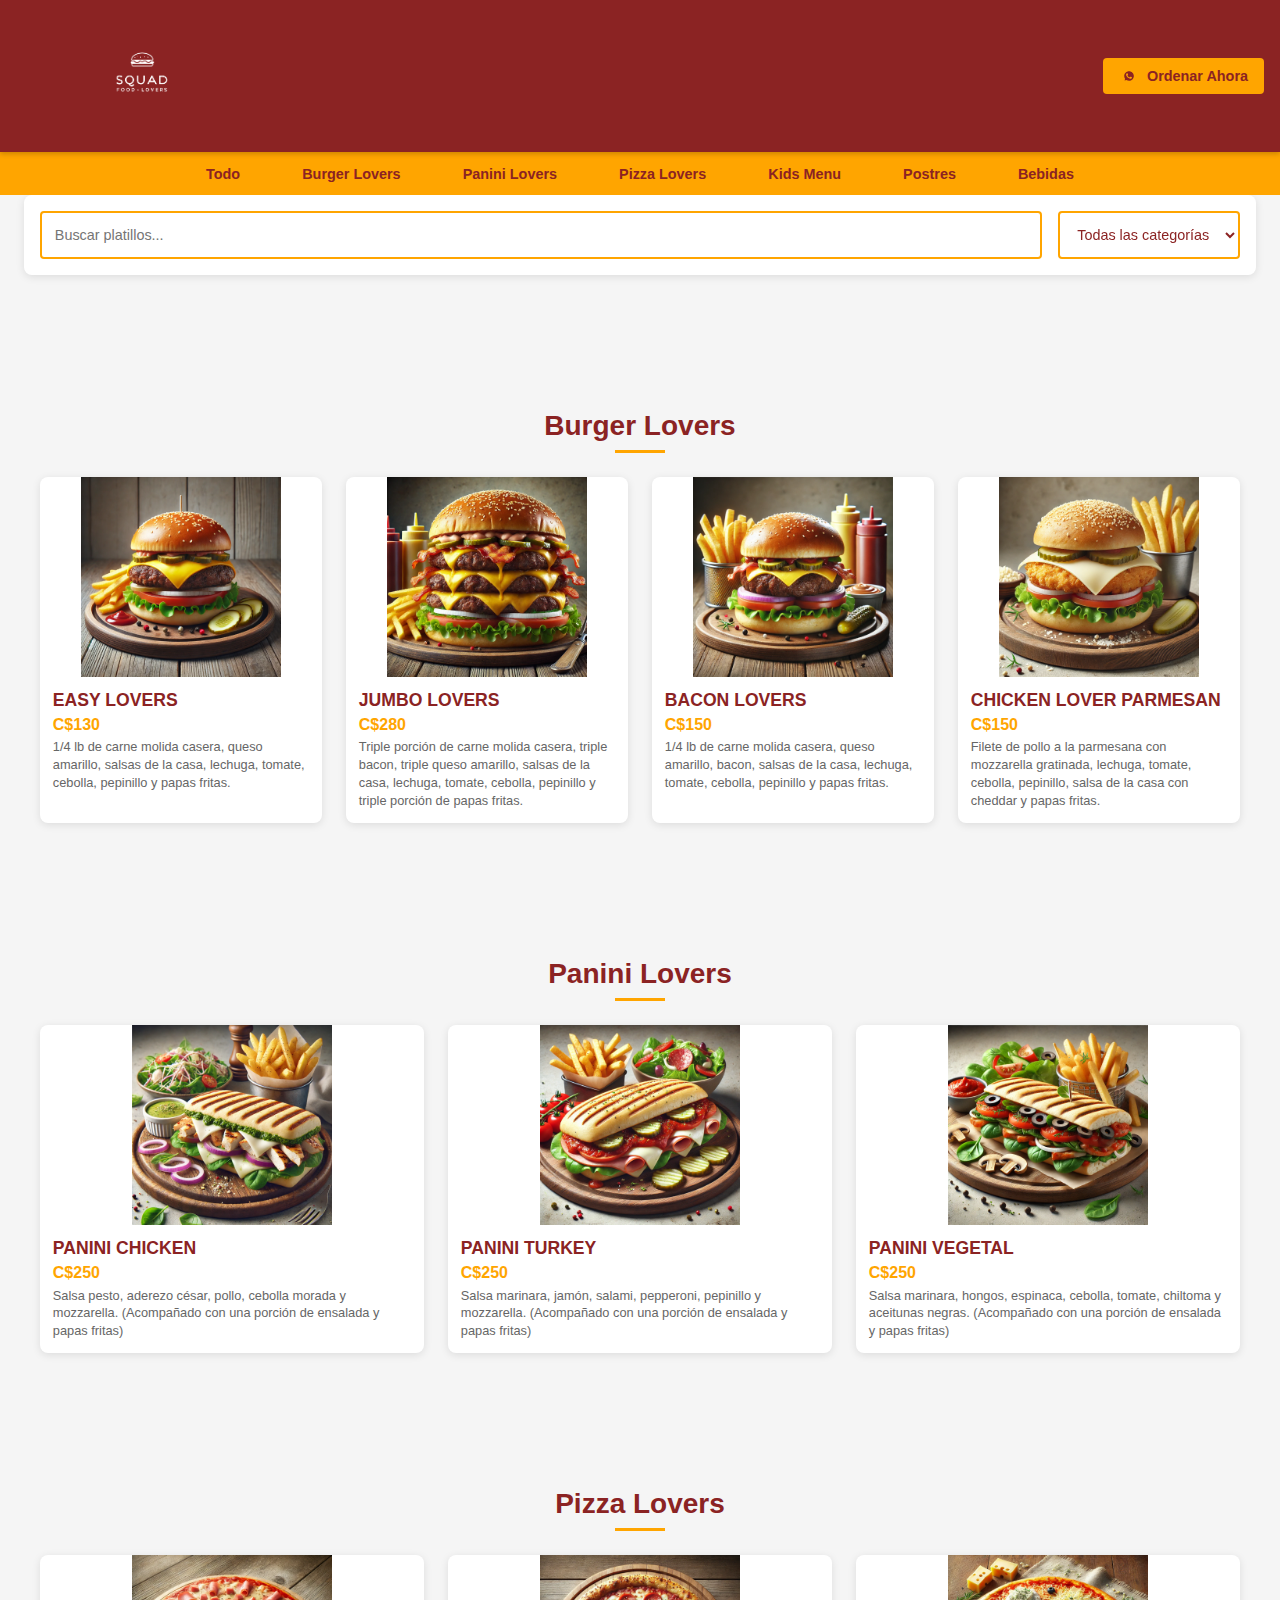
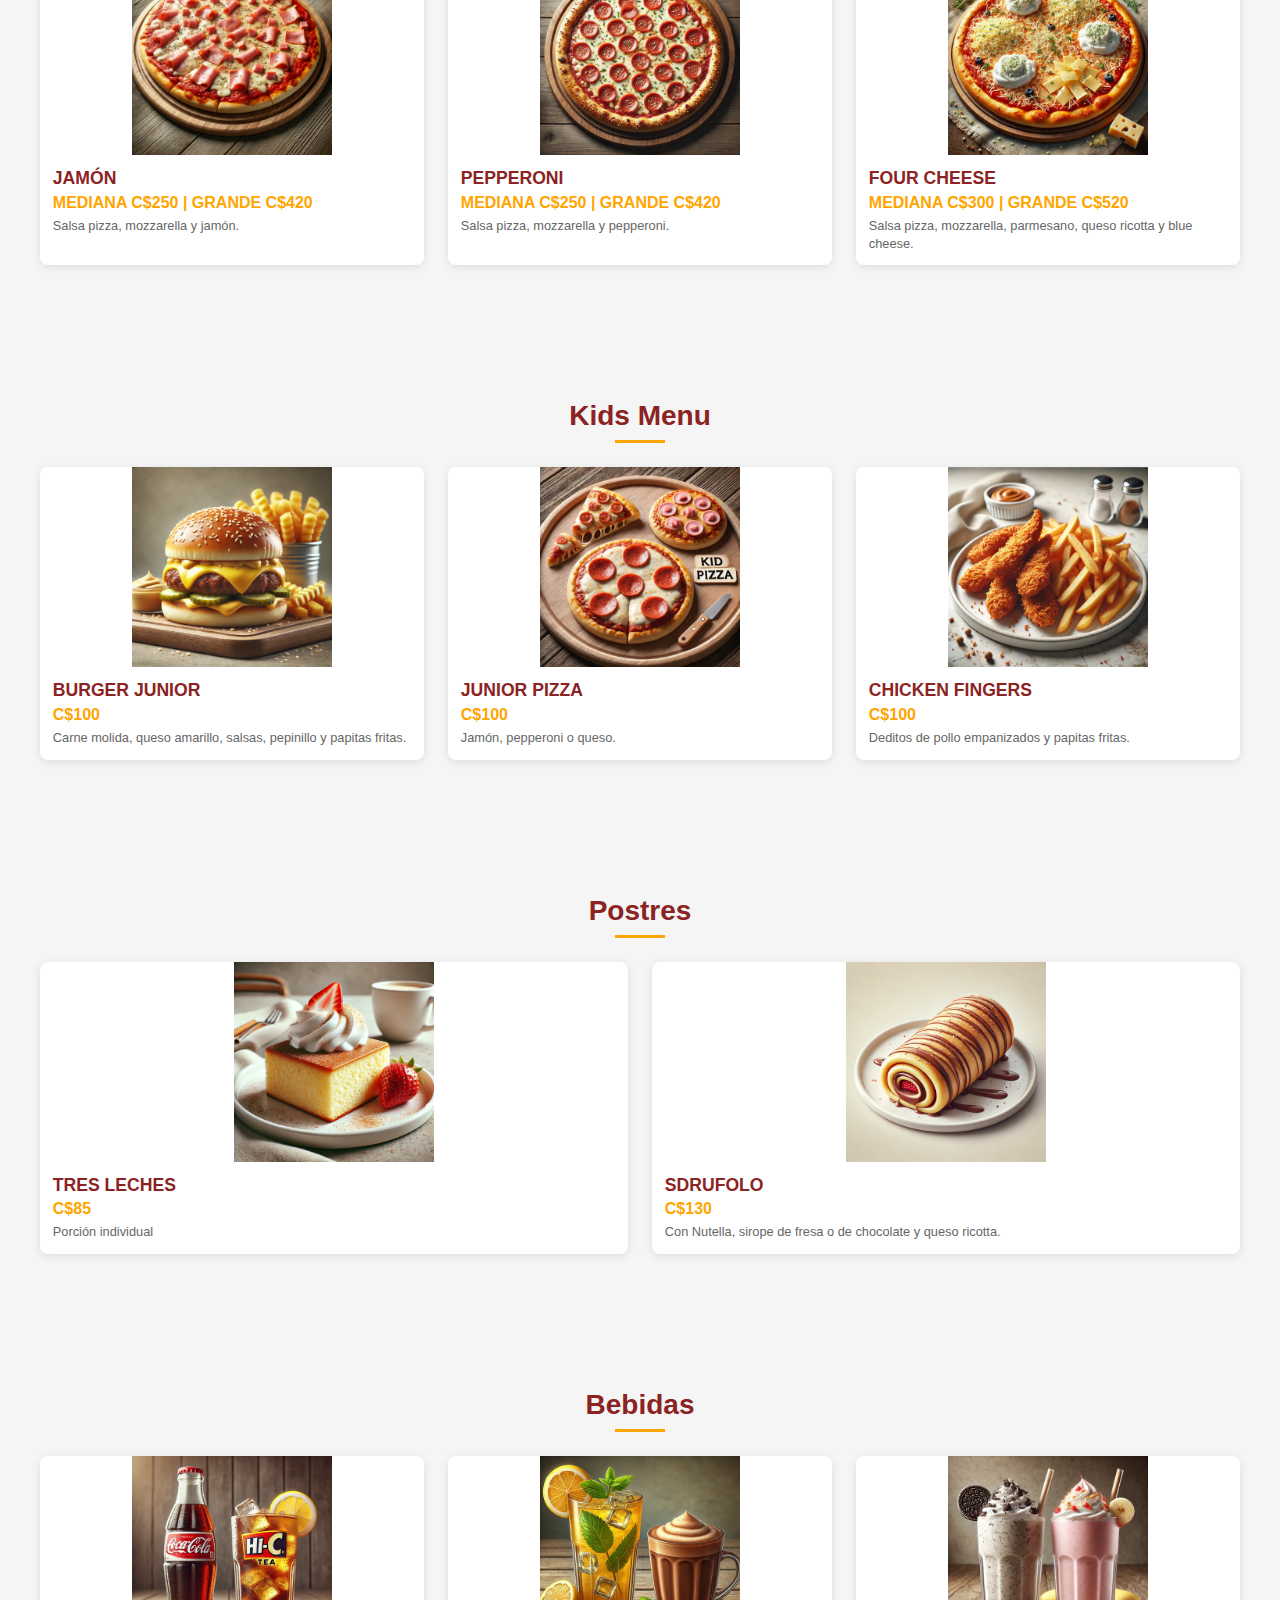
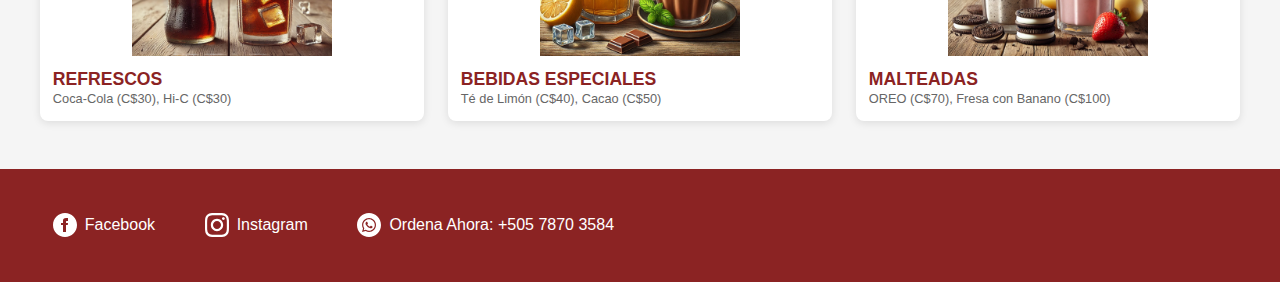
<file: index.html>
<html><head><base href=".">
    <title>Squad Food Lovers - Restaurante de Comida Rápida</title>
    <meta name="viewport" content="width=device-width, initial-scale=1.0, maximum-scale=1.0, user-scalable=no">
    <link href="style.css" rel="stylesheet">
    <meta property="og:title" content="Squad Food Lovers - Restaurante de Comida Rápida">
    <meta property="og:description" content="Descubre el menú delicioso de Squad Food Lovers. ¡Hamburguesas, Paninis, Pizzas y más!">
    <meta property="og:image" content="https://squadfoodlovers.github.io/foodlovers/foodlogo.png">
    <meta property="og:url" content="https://squadfoodlovers.github.io/foodlovers/">
    <meta property="og:type" content="website">
    <link rel="icon" type="image/png" href="https://squadfoodlovers.github.io/foodlovers/foodlogo.png">
    <meta name="viewport" content="width=device-width, initial-scale=1.0">
    </head>
    <body>
        <header class="header">
            <div class="top-bar">
                <a href="index.html" class="logo-container">
                    <img src="foodlogo.png" alt="Squad Food Lovers Logo" class="logo">
                </a>
                <a href="https://wa.me/50578703584" class="order-now-button" target="_blank">
                    <svg viewBox="0 0 24 24" fill="currentColor">
                        <path d="M12.031 6.172c-3.181 0-5.767 2.586-5.768 5.766-.001 1.298.38 2.27 1.019 3.287l-.582 2.128 2.182-.573c.978.58 1.911.928 3.145.929 3.178 0 5.767-2.587 5.768-5.766.001-3.187-2.575-5.77-5.764-5.771zm3.392 8.244c-.144.405-.837.774-1.17.824-.299.045-.677.063-1.092-.069-.252-.08-.575-.187-.988-.365-1.739-.751-2.874-2.502-2.961-2.617-.087-.116-.708-.94-.708-1.793s.448-1.273.607-1.446c.159-.173.346-.217.462-.217l.332.006c.106.005.249-.04.39.298.144.347.491 1.2.534 1.287.043.087.072.188.014.304-.058.116-.087.188-.173.289l-.26.304c-.087.086-.177.18-.076.354.101.174.449.741.964 1.201.662.591 1.221.774 1.394.86s.274.072.376-.043c.101-.116.433-.506.549-.68.116-.173.231-.145.39-.087s1.011.477 1.184.564.289.13.332.202c.045.072.045.419-.1.824z"/>
                    </svg>
                    Ordenar Ahora
                </a>
            </div>
        </header>
    
        <nav class="nav">
            <a href="#all">Todo</a>
            <a href="#burger-lovers">Burger Lovers</a>
            <a href="#panini-lovers">Panini Lovers</a>
            <a href="#pizza-lovers">Pizza Lovers</a>
            <a href="#kids-menu">Kids Menu</a>
            <a href="#desserts">Postres</a>
            <a href="#drinks">Bebidas</a>
        </nav>
    
        <div class="search-container">
            <div class="search-wrapper">
                <input type="text" class="search-input" placeholder="Buscar platillos..." id="searchInput">
                <select class="filter-select" id="categoryFilter">
                    <option value="all">Todas las categorías</option>
                    <option value="burger-lovers">Burger Lovers</option>
                    <option value="panini-lovers">Panini Lovers</option>
                    <option value="pizza-lovers">Pizza Lovers</option>
                    <option value="kids-menu">Kids Menu</option>
                    <option value="desserts">Postres</option>
                    <option value="drinks">Bebidas</option>
                </select>
            </div>
        </div>
    
        <main>
            <section class="menu-section" id="burger-lovers">
                <h2 class="section-title">Burger Lovers</h2>
                <div class="menu-grid">
                    <div class="menu-item">
                        <div class="menu-item-image">
                            <img src="galeria/easylovers.webp" alt="Easy Lovers">
                        </div>
                        <div class="menu-item-content">
                            <h3 class="menu-item-title">EASY LOVERS</h3>
                            <p class="menu-item-price">C$130</p>
                            <p class="menu-item-description">1/4 lb de carne molida casera, queso amarillo, salsas de la casa, lechuga, tomate, cebolla, pepinillo y papas fritas.</p>
                        </div>
                    </div>
                    <div class="menu-item">
                        <div class="menu-item-image">
                            <img src="galeria/jumbolovers.webp" alt="Jumbo Lovers">
                        </div>
                        <div class="menu-item-content">
                            <h3 class="menu-item-title">JUMBO LOVERS</h3>
                            <p class="menu-item-price">C$280</p>
                            <p class="menu-item-description">Triple porción de carne molida casera, triple bacon, triple queso amarillo, salsas de la casa, lechuga, tomate, cebolla, pepinillo y triple porción de papas fritas.</p>
                        </div>
                    </div>
                    <div class="menu-item">
                        <div class="menu-item-image">
                            <img src="galeria/baconlovers.webp" alt="Bacon Lovers">
                        </div>
                        <div class="menu-item-content">
                            <h3 class="menu-item-title">BACON LOVERS</h3>
                            <p class="menu-item-price">C$150</p>
                            <p class="menu-item-description">1/4 lb de carne molida casera, queso amarillo, bacon, salsas de la casa, lechuga, tomate, cebolla, pepinillo y papas fritas.</p>
                        </div>
                    </div>
                    <div class="menu-item">
                        <div class="menu-item-image">
                            <img src="galeria/chickenloverparmesan.webp" alt="Chicken Lover Parmesan">
                        </div>
                        <div class="menu-item-content">
                            <h3 class="menu-item-title">CHICKEN LOVER PARMESAN</h3>
                            <p class="menu-item-price">C$150</p>
                            <p class="menu-item-description">Filete de pollo a la parmesana con mozzarella gratinada, lechuga, tomate, cebolla, pepinillo, salsa de la casa con cheddar y papas fritas.</p>
                        </div>
                    </div>
                </div>
            </section>
    
            <section class="menu-section" id="panini-lovers">
                <h2 class="section-title">Panini Lovers</h2>
                <div class="menu-grid">
                    <div class="menu-item">
                        <div class="menu-item-image">
                            <img src="galeria/paninichicken.webp" alt="Panini Chicken">
                        </div>
                        <div class="menu-item-content">
                            <h3 class="menu-item-title">PANINI CHICKEN</h3>
                            <p class="menu-item-price">C$250</p>
                            <p class="menu-item-description">Salsa pesto, aderezo césar, pollo, cebolla morada y mozzarella. (Acompañado con una porción de ensalada y papas fritas)</p>
                        </div>
                    </div>
                    <div class="menu-item">
                        <div class="menu-item-image">
                            <img src="galeria/paniniturkey.webp" alt="Panini Turkey">
                        </div>
                        <div class="menu-item-content">
                            <h3 class="menu-item-title">PANINI TURKEY</h3>
                            <p class="menu-item-price">C$250</p>
                            <p class="menu-item-description">Salsa marinara, jamón, salami, pepperoni, pepinillo y mozzarella. (Acompañado con una porción de ensalada y papas fritas)</p>
                        </div>
                    </div>
                    <div class="menu-item">
                        <div class="menu-item-image">
                            <img src="galeria/paninivegetal.webp" alt="Panini Vegetal">
                        </div>
                        <div class="menu-item-content">
                            <h3 class="menu-item-title">PANINI VEGETAL</h3>
                            <p class="menu-item-price">C$250</p>
                            <p class="menu-item-description">Salsa marinara, hongos, espinaca, cebolla, tomate, chiltoma y aceitunas negras. (Acompañado con una porción de ensalada y papas fritas)</p>
                        </div>
                    </div>
                </div>
            </section>
    
            <section class="menu-section" id="pizza-lovers">
                <h2 class="section-title">Pizza Lovers</h2>
                <div class="menu-grid">
                    <div class="menu-item">
                        <div class="menu-item-image">
                            <img src="galeria/pizzajamon.webp" alt="Jamon">
                        </div>
                        <div class="menu-item-content">
                            <h3 class="menu-item-title">JAMÓN</h3>
                            <p class="menu-item-price">MEDIANA C$250 | GRANDE C$420</p>
                            <p class="menu-item-description">Salsa pizza, mozzarella y jamón.</p>
                        </div>
                    </div>
                    <div class="menu-item">
                        <div class="menu-item-image">
                            <img src="galeria/pizzapepperoni.webp" alt="Pepperoni">
                        </div>
                        <div class="menu-item-content">
                            <h3 class="menu-item-title">PEPPERONI</h3>
                            <p class="menu-item-price">MEDIANA C$250 | GRANDE C$420</p>
                            <p class="menu-item-description">Salsa pizza, mozzarella y pepperoni.</p>
                        </div>
                    </div>
                    <div class="menu-item">
                        <div class="menu-item-image">
                            <img src="galeria/pizzafourcheese.webp" alt="Four Cheese">
                        </div>
                        <div class="menu-item-content">
                            <h3 class="menu-item-title">FOUR CHEESE</h3>
                            <p class="menu-item-price">MEDIANA C$300 | GRANDE C$520</p>
                            <p class="menu-item-description">Salsa pizza, mozzarella, parmesano, queso ricotta y blue cheese.</p>
                        </div>
                    </div>
                </div>
            </section>
    
            <section class="menu-section" id="kids-menu">
                <h2 class="section-title">Kids Menu</h2>
                <div class="menu-grid">
                    <div class="menu-item">
                        <div class="menu-item-image">
                            <img src="galeria/burgerjunior.webp" alt="Burger Junior">
                        </div>
                        <div class="menu-item-content">
                            <h3 class="menu-item-title">BURGER JUNIOR</h3>
                            <p class="menu-item-price">C$100</p>
                            <p class="menu-item-description">Carne molida, queso amarillo, salsas, pepinillo y papitas fritas.</p>
                        </div>
                    </div>
                    <div class="menu-item">
                        <div class="menu-item-image">
                            <img src="galeria/juniorpizza.webp" alt="Junior Pizza">
                        </div>
                        <div class="menu-item-content">
                            <h3 class="menu-item-title">JUNIOR PIZZA</h3>
                            <p class="menu-item-price">C$100</p>
                            <p class="menu-item-description">Jamón, pepperoni o queso.</p>
                        </div>
                    </div>
                    <div class="menu-item">
                        <div class="menu-item-image">
                            <img src="galeria/chickenfingers.webp" alt="Chicken Fingers">
                        </div>
                        <div class="menu-item-content">
                            <h3 class="menu-item-title">CHICKEN FINGERS</h3>
                            <p class="menu-item-price">C$100</p>
                            <p class="menu-item-description">Deditos de pollo empanizados y papitas fritas.</p>
                        </div>
                    </div>
                </div>
            </section>
    
            <section class="menu-section" id="desserts">
                <h2 class="section-title">Postres</h2>
                <div class="menu-grid">
                    <div class="menu-item">
                        <div class="menu-item-image">
                            <img src="galeria/tresleches.webp" alt="Tres Leches">
                        </div>
                        <div class="menu-item-content">
                            <h3 class="menu-item-title">TRES LECHES</h3>
                            <p class="menu-item-price">C$85</p>
                            <p class="menu-item-description">Porción individual</p>
                        </div>
                    </div>
                    <div class="menu-item">
                        <div class="menu-item-image">
                            <img src="galeria/sdrufolo.webp" alt="Sdrufolo">
                        </div>
                        <div class="menu-item-content">
                            <h3 class="menu-item-title">SDRUFOLO</h3>
                            <p class="menu-item-price">C$130</p>
                            <p class="menu-item-description">Con Nutella, sirope de fresa o de chocolate y queso ricotta.</p>
                        </div>
                    </div>
                </div>
            </section>
    
            <section class="menu-section" id="drinks">
                <h2 class="section-title">Bebidas</h2>
                <div class="menu-grid">
                    <div class="menu-item">
                        <div class="menu-item-image">
                            <img src="galeria/refrescos.webp" alt="Refrescos">
                        </div>
                        <div class="menu-item-content">
                            <h3 class="menu-item-title">REFRESCOS</h3>
                            <p class="menu-item-description">Coca-Cola (C$30), Hi-C (C$30)</p>
                        </div>
                    </div>
                    <div class="menu-item">
                        <div class="menu-item-image">
                            <img src="galeria/bebidasespeciales.webp" alt="Bebidas Especiales">
                        </div>
                        <div class="menu-item-content">
                            <h3 class="menu-item-title">BEBIDAS ESPECIALES</h3>
                            <p class="menu-item-description">Té de Limón (C$40), Cacao (C$50)</p>
                        </div>
                    </div>
                    <div class="menu-item">
                        <div class="menu-item-image">
                            <img src="galeria/malteadas.webp" alt="Malteadas">
                        </div>
                        <div class="menu-item-content">
                            <h3 class="menu-item-title">MALTEADAS</h3>
                            <p class="menu-item-description">OREO (C$70), Fresa con Banano (C$100)</p>
                        </div>
                    </div>
                </div>
            </section>
        </main>
    
        <div class="modal-overlay" id="dishModal">
            <div class="modal">
                <button class="modal-close">&times;</button>
                <div class="modal-image">
                    <!-- Image will be dynamically inserted -->
                </div>
                <h3 class="modal-title"></h3>
                <p class="modal-price"></p>
                <p class="modal-description"></p>
                <div class="modal-details">
                    <h4>Ingredientes:</h4>
                    <ul class="modal-ingredients"></ul>
                </div>
            </div>
        </div>
    
        <footer class="footer">
            <div class="footer-content">
                <div class="social-links">
                    <a href="https://facebook.com/squadfoodlovers" target="_blank">
                        <svg viewBox="0 0 24 24" fill="currentColor">
                            <path d="M12 0C5.373 0 0 5.373 0 12s5.373 12 12 12 12-5.373 12-12S18.627 0 12 0zm3 8h-1.35c-.538 0-.65.221-.65.778V10h2l-.209 2H13v7h-3v-7H8v-2h2V7.692C10 5.923 10.931 5 13.029 5H15v3z"/>
                        </svg>
                        <span>Facebook</span>
                    </a>
                    <a href="https://instagram.com/squadfoodlovers" target="_blank">
                        <svg viewBox="0 0 24 24" fill="currentColor">
                            <path d="M12 2.163c3.204 0 3.584.012 4.85.07 3.252.148 4.771 1.691 4.919 4.919.058 1.265.069 1.645.069 4.849 0 3.205-.012 3.584-.069 4.849-.149 3.225-1.664 4.771-4.919 4.919-1.266.058-1.644.07-4.85.07-3.204 0-3.584-.012-4.849-.07-3.26-.149-4.771-1.699-4.919-4.92-.058-1.265-.07-1.644-.07-4.849 0-3.204.013-3.583.07-4.849.149-3.227 1.664-4.771 4.919-4.919 1.266-.057 1.645-.069 4.849-.069zm0-2.163c-3.259 0-3.667.014-4.947.072-4.358.2-6.78 2.618-6.98 6.98-.059 1.281-.073 1.689-.073 4.948 0 3.259.014 3.668.072 4.948.2 4.358 2.618 6.78 6.98 6.98 1.281.058 1.689.072 4.948.072 3.259 0 3.668-.014 4.948-.072 4.354-.2 6.782-2.618 6.979-6.98.059-1.28.073-1.689.073-4.948 0-3.259-.014-3.667-.072-4.947-.196-4.354-2.617-6.78-6.979-6.98-1.281-.059-1.69-.073-4.949-.073zm0 5.838c-3.403 0-6.162 2.759-6.162 6.162s2.759 6.163 6.162 6.163 6.162-2.759 6.162-6.163c0-3.403-2.759-6.162-6.162-6.162zm0 10.162c-2.209 0-4-1.79-4-4 0-2.209 1.791-4 4-4s4 1.791 4 4c0 2.21-1.791 4-4 4zm6.406-11.845c-.796 0-1.441.645-1.441 1.44s.645 1.44 1.441 1.44c.795 0 1.439-.645 1.439-1.44s-.644-1.44-1.439-1.44z"/>
                        </svg>
                        <span>Instagram</span>
                    </a>
                    <a href="https://wa.me/50578703584" target="_blank">
                        <svg viewBox="0 0 24 24" fill="currentColor">
                            <path d="M12.031 6.172c-3.181 0-5.767 2.586-5.768 5.766-.001 1.298.38 2.27 1.019 3.287l-.582 2.128 2.182-.573c.978.58 1.911.928 3.145.929 3.178 0 5.767-2.587 5.768-5.766.001-3.187-2.575-5.77-5.764-5.771zm3.392 8.244c-.144.405-.837.774-1.17.824-.299.045-.677.063-1.092-.069-.252-.08-.575-.187-.988-.365-1.739-.751-2.874-2.502-2.961-2.617-.087-.116-.708-.94-.708-1.793s.448-1.273.607-1.446c.159-.173.346-.217.462-.217l.332.006c.106.005.249-.04.39.298.144.347.491 1.2.534 1.287.043.087.072.188.014.304-.058.116-.087.188-.173.289l-.26.304c-.087.086-.177.18-.076.354.101.174.449.741.964 1.201.662.591 1.221.774 1.394.86s.274.072.376-.043c.101-.116.433-.506.549-.68.116-.173.231-.145.39-.087s1.011.477 1.184.564.289.13.332.202c.045.072.045.419-.1.824zm-3.423-14.416c-6.627 0-12 5.373-12 12s5.373 12 12 12 12-5.373 12-12-5.373-12-12-12zm.029 18.88c-1.161 0-2.305-.292-3.318-.844l-3.677.964.984-3.595c-.607-1.052-.927-2.246-.926-3.468.001-3.825 3.113-6.937 6.937-6.937 1.856.001 3.598.723 4.907 2.034 1.31 1.311 2.031 3.054 2.03 4.908-.001 3.825-3.113 6.938-6.937 6.938z"/>
                        </svg>
                        <span>Ordena Ahora: +505 7870 3584</span>
                    </a>
                </div>
            </div>
        </footer>
    
    <script src="script.js"></script>  
    </body>
    </html>
</file>
<file: style.css>
:root {
    --primary: #8B2323;
    --secondary: #FFA500;
    --accent: #FFF;
    --background: #f5f5f5;
    scroll-behavior: smooth;
}

body {
    margin: 0;
    padding: 0;
    font-family: 'Poppins', sans-serif;
    background-color: var(--background);
    overflow-x: hidden;
    width: 100%;
    text-rendering: optimizeSpeed;
    -webkit-font-smoothing: antialiased;
}

.header {
    background: var(--primary);
    box-shadow: 0 2px 5px rgba(0,0,0,0.2);
    position: sticky;
    top: 0;
    z-index: 1000;
}

.top-bar {
    display: flex;
    justify-content: space-between;
    align-items: center;
    padding: 0.25rem 1rem;
    background: var(--primary);
    flex-direction: row; /* Ensure horizontal layout */
}

.logo-container {
    max-width: 280px; /* Increased from 180px */
    margin: 0;
    padding: 0.25rem;
    display: flex;
    align-items: center;
}

.logo {
    width: 240px; /* Increased from 140px */
    height: auto;
    display: block;
    filter: brightness(0) invert(1); /* Makes the logo white to match the header */
}

.order-now-button {
    background: var(--secondary);
    color: var(--primary);
    padding: 0.5rem 1rem;
    border-radius: 4px;
    text-decoration: none;
    font-weight: bold;
    transition: all 0.3s ease;
    font-size: 0.9rem;
    white-space: nowrap;
    display: flex;
    align-items: center;
    gap: 0.5rem;
}

.order-now-button:hover {
    background: #ff9000;
    transform: translateY(-2px);
}

.order-now-button svg {
    width: 20px;  /* Increased from 16px */
    height: 20px; /* Increased from 16px */
}

.nav {
    position: sticky;
    top: 60px; /* Adjust this to match the height of the header */
    z-index: 999;
    background: var(--secondary);
    padding: 0.8rem;
    text-align: center;
}


.nav a {
    color: var(--primary);
    text-decoration: none;
    margin: 0 1rem;
    font-weight: bold;
    transition: color 0.3s;
    font-size: 0.9rem;
    padding: 0.8rem;
}

.nav a:hover {
    color: var(--accent);
}

.search-container {
    position: sticky;
    top: 120px; /* This should match the combined height of the header and nav */
    z-index: 998; /* Ensure it stays below the nav but above the content */
    background: var(--accent);
    padding: 1rem;
    margin: 0 auto;
    max-width: 1200px;
    border-radius: 8px;
    box-shadow: 0 2px 8px rgba(0,0,0,0.1);
}


.search-wrapper {
    display: flex;
    gap: 1rem;
    flex-wrap: wrap;
}

.search-input {
    flex: 1;
    min-width: 200px;
    padding: 0.8rem;
    border: 2px solid var(--secondary);
    border-radius: 4px;
    font-family: 'Poppins', sans-serif;
    font-size: 0.9rem;
}

.filter-select {
    padding: 0.8rem;
    border: 2px solid var(--secondary);
    border-radius: 4px;
    background: white;
    font-family: 'Poppins', sans-serif;
    font-size: 0.9rem;
    color: var(--primary);
    cursor: pointer;
}

.search-input:focus,
.filter-select:focus {
    outline: none;
    border-color: var(--primary);
}

@media (max-width: 768px) {
    .menu-grid {
        grid-template-columns: 1fr; /* Single column for small screens */
    }

    .nav a {
        padding: 0.5rem 1rem;
        margin: 0.2rem 0; /* Reduce spacing */
    }

    .logo-container {
        display: flex;
        justify-content: center;
    }

    .search-input,
    .filter-select {
        width: 100%;
        margin-bottom: 1rem;
    }

    

.logo {
    width: 320px; /* Increase the width for a larger logo */
    height: auto; /* Maintain aspect ratio */
    display: block;
    filter: brightness(0) invert(1); /* Keep it white on dark background */
}
    

    /* Adjust top-bar padding for mobile */
    .top-bar {
        padding: 0.25rem 0.5rem;
    }

    /* Adjust menu grid for mobile */
    .menu-grid {
        grid-template-columns: 1fr;
        gap: 1rem;
        padding: 0 0.5rem;
    }

    /* Adjust footer for mobile */
    .footer-content {
        flex-direction: column;
        text-align: center;
        gap: 1rem;
    }

    .social-links {
        flex-direction: column;
        align-items: center;
        gap: 1rem;
    }

    /* Adjust text sizes for mobile */
    .section-title {
        font-size: 1.5rem;
    }

    .menu-item-title {
        font-size: 1rem;
    }

    .menu-item-description {
        font-size: 0.85rem; /* Slightly larger for readability */
    }
    

    .top-bar {
        flex-direction: row; /* Keep horizontal layout even on mobile */
        justify-content: space-between;
        padding: 0.5rem;
    }

    .search-wrapper {
        flex-direction: column;
    }
    
    .search-input,
    .filter-select {
        width: 100%;
    }
}

.menu-section {
    max-width: 1200px;
    margin: 2rem auto;
    padding: 80px 1rem 0 1rem; /* Increase top padding */
    scroll-margin-top: 160px; /* Add this line to adjust scroll position */
}

.section-title {
    color: var(--primary);
    text-align: center;
    font-size: 1.75rem;
    margin-bottom: 1.5rem;
    position: relative;
}

.section-title::after {
    content: '';
    display: block;
    width: 50px;
    height: 3px;
    background: var(--secondary);
    margin: 0.5rem auto;
}

.menu-grid {
    display: grid;
    grid-template-columns: repeat(auto-fit, minmax(220px, 1fr));
    gap: 1.5rem;
}

.menu-item {
    background: var(--accent);
    border-radius: 8px;
    overflow: hidden;
    box-shadow: 0 2px 8px rgba(0,0,0,0.1);
    transition: transform 0.2s ease, box-shadow 0.2s ease;
    cursor: pointer;
}

.menu-item:hover {
    transform: translateY(-5px);
    box-shadow: 0 5px 15px rgba(0,0,0,0.2);
}

.menu-item-image {
    width: 100%;
    height: 200px;
    position: relative;
    overflow: hidden;
}

.menu-item-image img {
    width: 100%;
    height: 100%;
    object-fit: contain; /* Ensure the full image fits without cropping */
    background-size: contain; /* Adjusts background scaling */
    transition: transform 0.3s ease;
}

.menu-item-description {
    color: #666;
    font-size: 0.8rem;
    margin: 0;
    line-height: 1.4;
}
.menu-item:hover .menu-item-image img {
    transform: scale(1.1);
}

.menu-item-content {
    padding: 0.8rem;
}

.menu-item-title {
    color: var(--primary);
    margin: 0;
    font-size: 1.1rem;
}

.menu-item-price {
    color: var(--secondary);
    font-weight: bold;
    font-size: 1rem;
    margin: 0.3rem 0;
}



.footer {
    background: var(--primary);
    color: var(--accent);
    padding: 2rem 1rem;
    margin-top: 3rem;
}

.footer-content {
    max-width: 1200px;
    margin: 0 auto;
    display: flex;
    justify-content: space-between;
    align-items: center;
    flex-wrap: wrap;
    gap: 2rem;
}

.social-links {
    display: flex;
    gap: 1.5rem;
}

.social-links a {
    color: var(--accent);
    text-decoration: none;
    display: flex;
    align-items: center;
    gap: 0.5rem;
    transition: color 0.3s;
    padding: 0.8rem;
}

.social-links a:hover {
    color: var(--secondary);
}

.social-links svg {
    width: 24px;
    height: 24px;
}

.modal-overlay {
    display: none;
    position: fixed;
    top: 0;
    left: 0;
    width: 100%;
    height: 100%;
    background: rgba(0, 0, 0, 0.8);
    z-index: 2000;
    justify-content: center;
    align-items: center;
    padding: 1rem;
}

.modal {
    background: var(--accent);
    width: 90%;
    max-width: 600px;
    border-radius: 12px;
    padding: 1.5rem;
    position: relative;
    max-height: 90vh;
    overflow-y: auto;
    animation: modalSlideIn 0.3s ease-out;
}

@keyframes modalSlideIn {
    from {
        transform: translateY(-20px);
        opacity: 0;
    }
    to {
        transform: translateY(0);
        opacity: 1;
    }
}

.modal-close {
    position: absolute;
    top: 1rem;
    right: 1rem;
    background: var(--primary);
    color: white;
    border: none;
    width: 32px;
    height: 32px;
    border-radius: 50%;
    cursor: pointer;
    display: flex;
    align-items: center;
    justify-content: center;
    font-size: 1.5rem;
    transition: background-color 0.3s ease;
}

.modal-close:hover {
    background: var(--secondary);
}

.modal-image {
    width: 100%;
    height: 300px;
    border-radius: 8px;
    overflow: hidden;
    margin-bottom: 1.5rem;
}

.modal-image img {
    width: 100%;
    height: 100%;
    object-fit: cover;
}

.modal-title {
    color: var(--primary);
    font-size: 1.8rem;
    margin: 0 0 0.5rem;
}

.modal-price {
    color: var(--secondary);
    font-size: 1.4rem;
    font-weight: bold;
    margin: 0.5rem 0;
}

.modal-description {
    color: #666;
    line-height: 1.6;
    margin: 1rem 0;
}

.modal-details {
    background: #f8f8f8;
    padding: 1.5rem;
    border-radius: 8px;
    margin-top: 1.5rem;
}

.modal-details h4 {
    color: var(--primary);
    margin: 0 0 1rem;
    font-size: 1.2rem;
}

.modal-ingredients {
    margin: 0;
    padding-left: 1.5rem;
    columns: 2;
}

.modal-ingredients li {
    margin-bottom: 0.5rem;
    color: #666;
}

@media (max-width: 768px) {
    .modal {
        width: 95%;
        padding: 1rem;
    }
    
    .modal-ingredients {
        columns: 1;
    }
    
    .modal-image {
        height: 200px;
    }
}

.no-results {
    text-align: center;
    color: var(--primary);
    padding: 2rem;
    font-size: 1.1rem;
    width: 100%;
    display: none;
}
</file>
